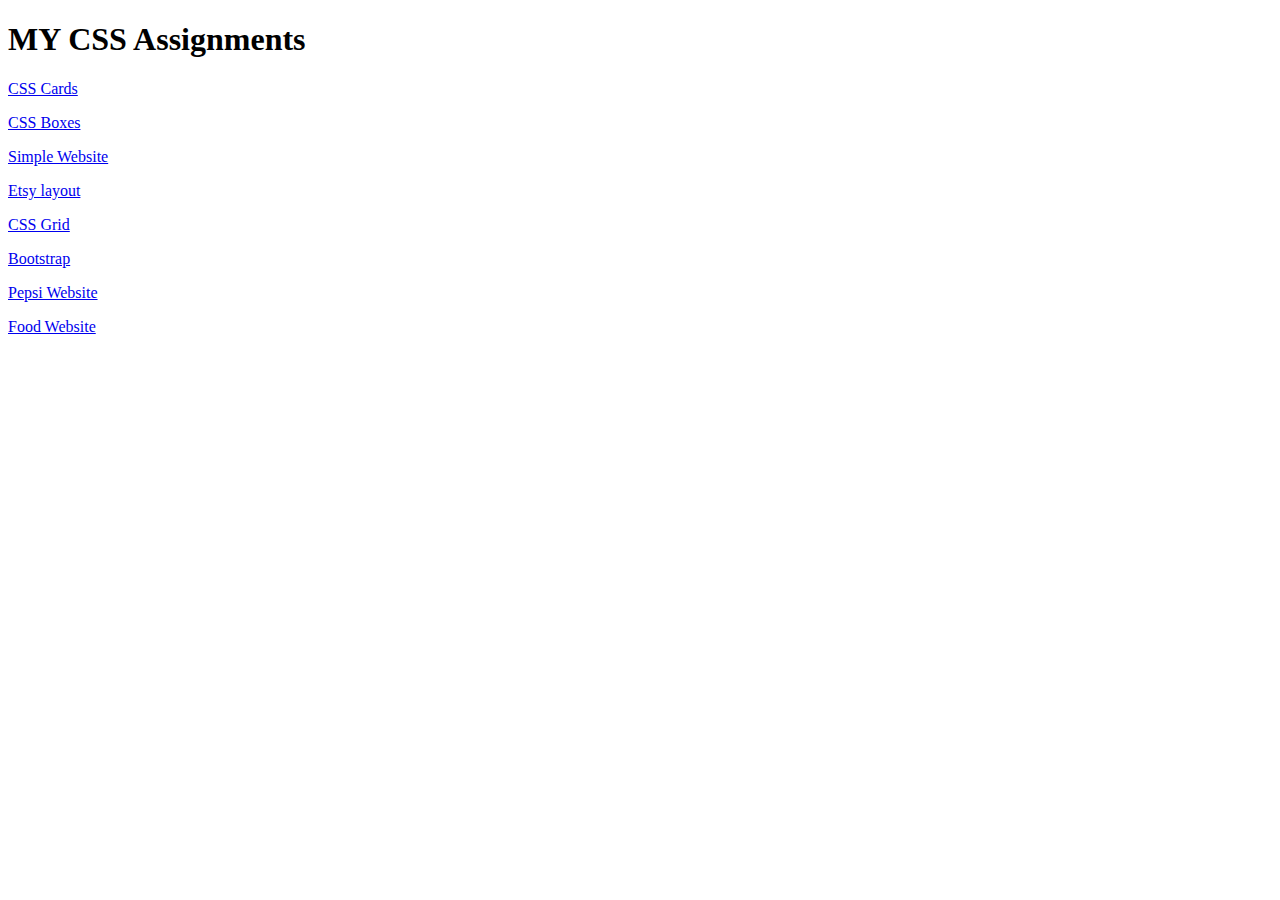
<file: index.html>
<!DOCTYPE html>
<html lang="en">
<head>
    <meta charset="UTF-8">
    <meta name="viewport" content="width=device-width, initial-scale=1.0">
    <title>Css Assignments</title>
</head>
<body>
    <h1>MY CSS Assignments</h1>

    <p><a href="Cards/index.html">CSS Cards</a></p>

    <p><a href="boxes/box.html">CSS Boxes</a></p>
    
    <p><a href="ECOMMERCE/web.html">Simple Website</a></p>
  
    <p><a href="Media Query/index.html">Etsy layout</a></p>
    
    <p><a href="CSS Grid/index.html">CSS Grid</a></p>
    
    <p><a href="Bootstrap/index.html">Bootstrap</a></p>
    
    <p><a href="pepsi/index.html">Pepsi Website</a></p>
    
    <p><a href="food website/index.html">Food Website</a></p>

</body>
</html>
</file>
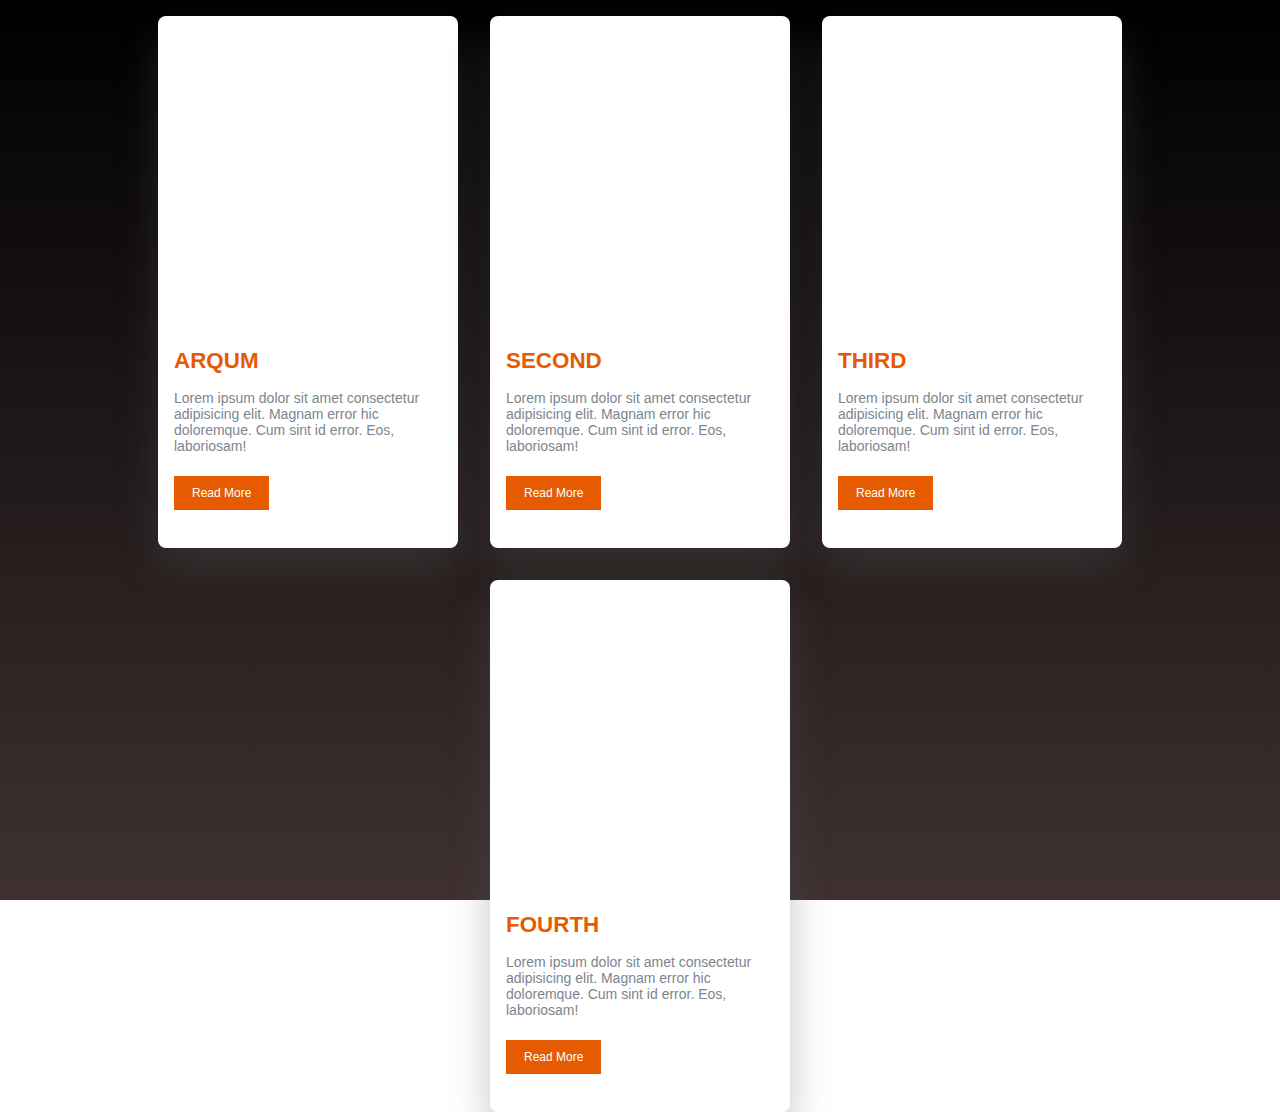
<file: Cards/index.html>
<html>

<head>
    <meta charset="UTF-8">
    <meta http-equiv="X-UA-Compatible" content="IE=edge">
    <meta name="viewport" content="width=device-width, initial-scale=1.0">
    <title>Blog card</title>
    <link rel="stylesheet" href="style.css">
</head>

<body>
    <div class="container">

        <div class="card-item">
            <div class="image image1"></div>
            <div class="content">
                <h1 class="title"> ARQUM </h1>
                <p>Lorem ipsum dolor sit amet consectetur adipisicing elit. Magnam error hic doloremque. Cum sint id
                    error. Eos, laboriosam!</p>
                <a href="#" target="_blank" class="button">Read More</a>
            </div>
        </div>

        <div class="card-item">
            <div class="image image2"></div>
            <div class="content">
                <h1 class="title"> SECOND</h1>
                <p>Lorem ipsum dolor sit amet consectetur adipisicing elit. Magnam error hic doloremque. Cum sint id
                    error. Eos, laboriosam!</p>
                <a href="#" target="_blank" class="button">Read More</a>
            </div>
        </div>

        <div class="card-item">
            <div class="image image3"></div>
            <div class="content">
                <h1 class="title"> THIRD</h1>
                <p>Lorem ipsum dolor sit amet consectetur adipisicing elit. Magnam error hic doloremque. Cum sint id
                    error. Eos, laboriosam!</p>
                <a href="#" target="_blank" class="button">Read More</a>
            </div>
        </div>

        <div class="card-item">
            <div class="image image4"></div>
            <div class="content">
                <h1 class="title"> FOURTH</h1>
                <p>Lorem ipsum dolor sit amet consectetur adipisicing elit. Magnam error hic doloremque. Cum sint id
                    error. Eos, laboriosam!</p>
                <a href="#" target="_blank" class="button">Read More</a>
            </div>
        </div>
    </div>

    </div>
    
</body>
</html>
</file>
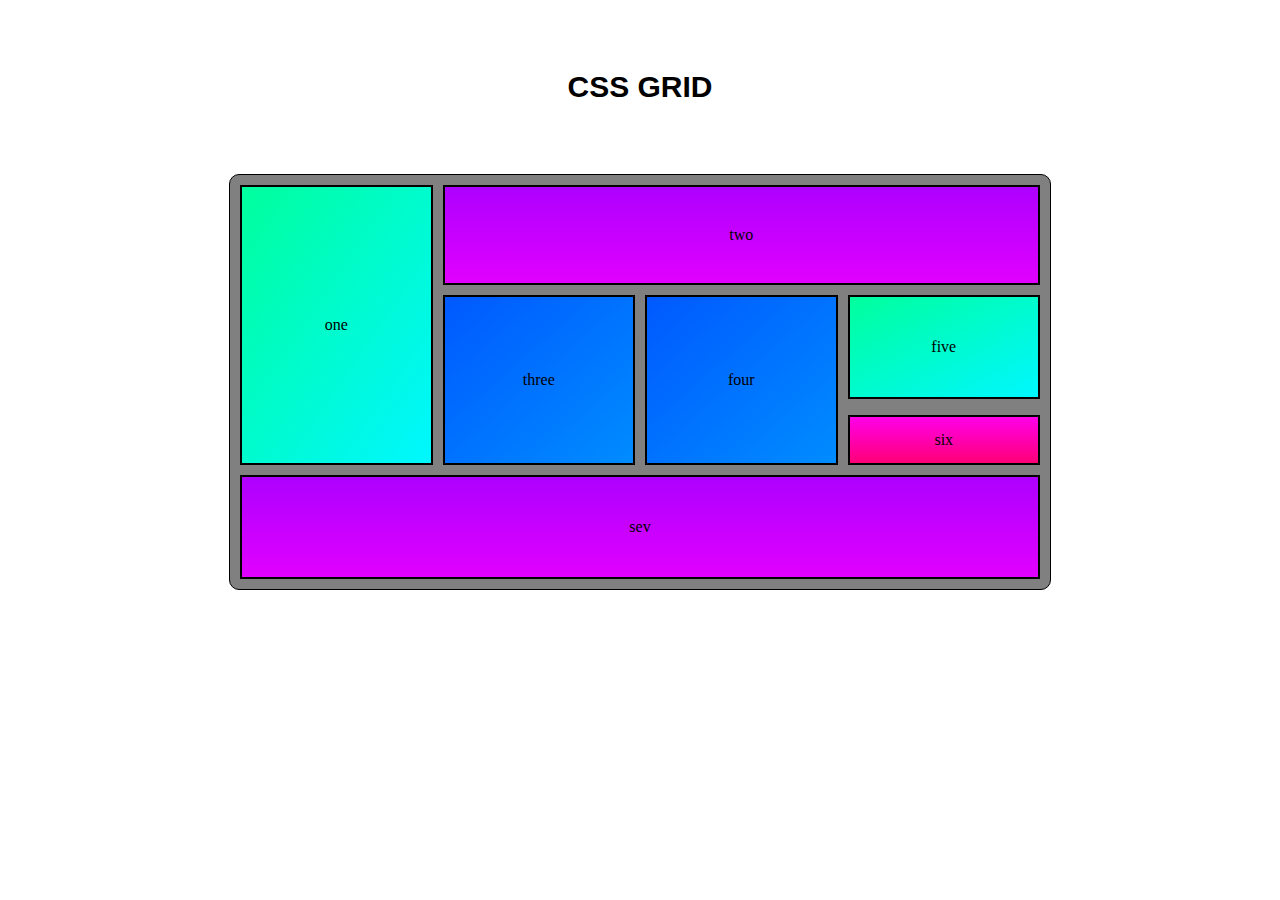
<file: CSS Grid/index.html>
<!DOCTYPE html>
<html lang="en">
<head>
    <meta charset="UTF-8">
    <meta name="viewport" content="width=device-width, initial-scale=1.0">
    <title>CSS Grid</title>
    <link rel="stylesheet" href="style.css">
</head>
<body>
    <h6>CSS GRID</h6>
    <div class="parent">
        <div class="one"><span>one</span></div>
        <div class="two"><span>two</span></div>
        <div class="three"><span>three</span></div>
        <div class="four"><span>four</span></div>
        <div class="five"><span>five</span></div>
        <div class="six"><span>six</span></div>
        <div class="sev"><span>sev</span></div>
        
    </div>
</body>
</html>
</file>
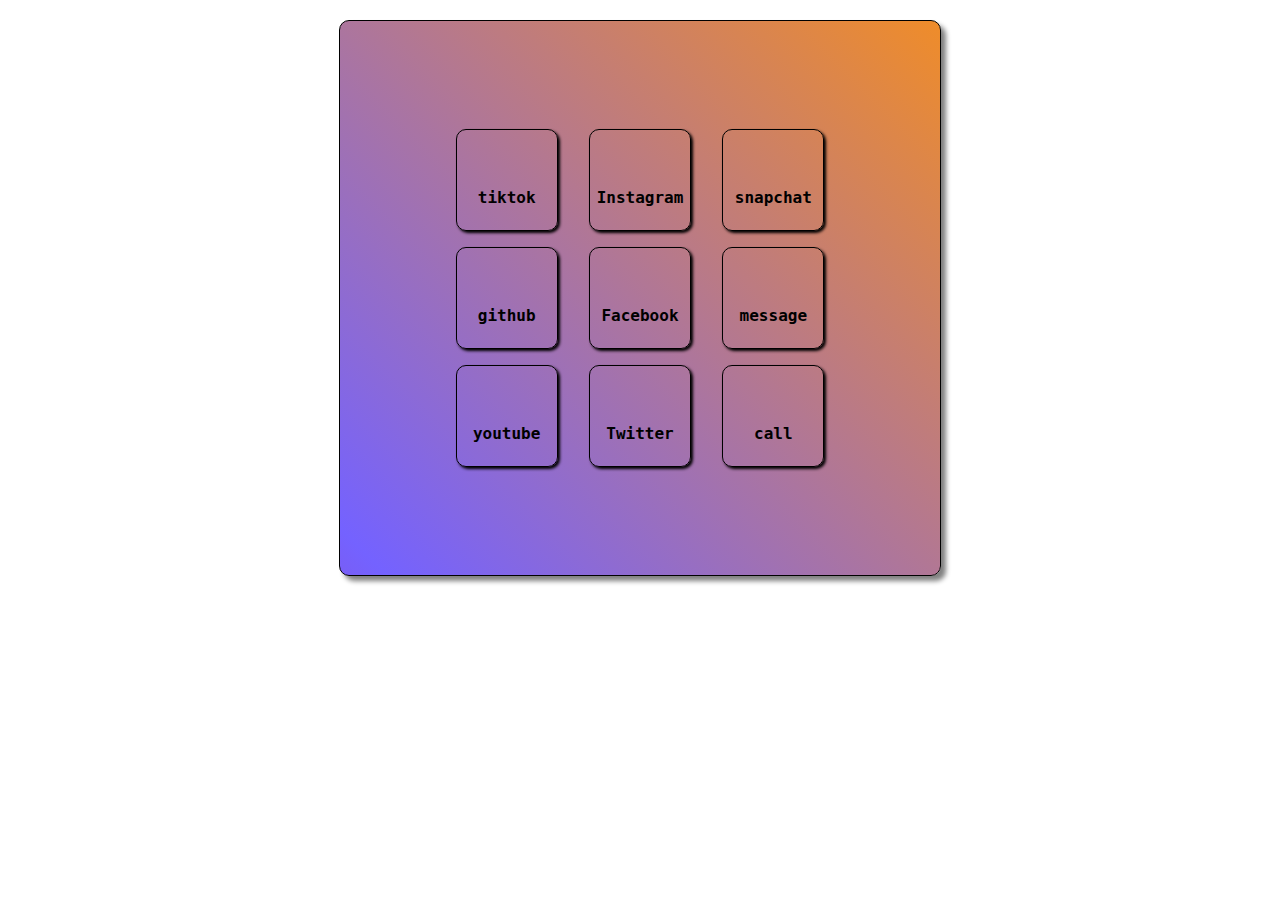
<file: boxes/box.html>
<!DOCTYPE html>
<html lang="en">
<head>
    <meta charset="UTF-8">
    <meta name="viewport" content="width=device-width, initial-scale=1.0">
    
    <title>Document</title>
    
    <link rel="stylesheet" href="https://cdnjs.cloudflare.com/ajax/libs/font-awesome/6.5.1/css/all.min.css" integrity="sha512-DTOQO9RWCH3ppGqcWaEA1BIZOC6xxalwEsw9c2QQeAIftl+Vegovlnee1c9QX4TctnWMn13TZye+giMm8e2LwA==" crossorigin="anonymous" referrerpolicy="no-referrer" />
    
    <link rel="stylesheet" href="style.css">


</head>
<body>

   <div class="bigbox">

      <div class="box1">

         <div class="tiktok" >
            <i class="fa-brands fa-tiktok"></i>
            <h4>tiktok</h4>  
         </div>

         <div class="github" >
            <i class="fa-brands fa-github"></i>
            <h4>github</h4>  
         </div>

         <div class="youtube" >
            <i class="fa-brands fa-youtube"></i>
            <h4>youtube</h4>  
         </div>

      </div>
    

      <div class="box2"> 

         <div class="Instagram" >
            <i class="fa-brands fa-instagram"></i>
            <h4>Instagram</h4>  
        </div>

         <div class="Facebook" >
            <i class="fa-brands fa-facebook"></i>
            <h4>Facebook</h4>  
         </div>
    
    
         <div class="Twitter" >
            <i class="fa-brands fa-twitter"></i>
            <h4>Twitter</h4>  
         </div>

      </div> 


      <div class="box3">

         <div class="snapchat" >
            <i class="fa-brands fa-snapchat"></i>
            <h4>snapchat</h4>  
         </div>
    
         <div class="message" >
            <i class="fa-solid fa-message"></i>
            <h4>message</h4>  
         </div>

         <div class="call" >
            <i class="fa-solid fa-phone"></i>
            <h4>call</h4>  
         </div>

      </div>

   </div>
    
    
</body>
</html>
</file>
<file: Cards/style.css>
* {
    margin: 0;
    padding: 0;
    box-sizing: border-box;
    font-family: sans-serif;
}

.container {
    height: 100vh;
    width: 100%;
    display: flex;
    flex-wrap: wrap;
    align-items: center;
    justify-content: center;
    background-image:linear-gradient( rgb(0, 0, 0), rgb(63, 49, 49))
}

.card-item {
    width: 300px;
    margin: 1rem;
    position: relative;
    border-radius: 8px;
    background: white;
    padding-bottom: 2rem;
    transition: all 0.3s ease;
    box-shadow: 0 20px 40px rgba(87, 84, 84, 0.328);
}

.card-item:hover {
    transform: rotate(1deg);
    box-shadow: 0 20px 40px rgba(16, 14, 14, 0.5);
}

.image {
    width: 300px;
    height: 200px;
    border-radius: 8px;
    position: relative;
    transition: all 0.5s;
    background-size: cover;
    background-position: center center;
}

.image1 {
    background-image: url('https://i.pinimg.com/564x/bf/c5/44/bfc5444e4a21bd37fe3594503ce658ac.jpg');
    height: 300px;
    width: 300px;
}

.image2 {
    background-image: url('https://i.pinimg.com/564x/2d/6e/88/2d6e88cf8acfd108bb94c609b14999c6.jpg');
    height: 300px;
    width: 300px;
}

.image3 {
    background-image: url('https://i.pinimg.com/564x/41/fc/5a/41fc5aa1ee9151eb4cc77c5a6698d42f.jpg');
    height: 300px;
    width: 300px;
}

.image4 {
    background-image: url('https://i.pinimg.com/564x/3e/23/be/3e23be4a721507679809c8d4a170c4a9.jpg');
    height: 300px;
    width: 300px;
}

.content {
    padding: 1rem;
}

.title {
    margin: 1rem 0;
    color: #e65b00;
    font-size: 1.4rem;
}

p {
    font-size: 14px;
    margin-bottom: 2rem;
    font-family: sans-serif;
    color: rgb(124, 133, 141);
}

.button {
    color: white;
    font-size: 12px;
    text-align: center;
    padding: 10px 18px;
    text-decoration: none;
    background-color: #e65b00;
}
</file>
<file: CSS Grid/style.css>
body{
    margin: 0%;
    padding: 0%;
}

h6{
   text-align: center;  
   font-size: 30px;
   font-family: 'Protest Riot', sans-serif; 
}

.parent{
    width: 800px;
    border: 1px solid black;
    margin: 0% auto;
    justify-content: center;
    display: grid;
    grid-template-columns: repeat(4, 1fr);
    grid-template-rows: repeat(2, minmax(0px, 100px));
    gap: 10px;
    padding: 10px;
    background-color: gray;
    border-radius: 10px;
}

.parent > div{
    
    border: 2px solid black;
    text-align: center;
    display: flex;
    justify-content: center;
    align-items: center;
}

.one{
    grid-row-start: 1;
    grid-row-end: 10;color: black;
    background-image: linear-gradient( to bottom right, rgb(0, 255, 157), rgb(0, 247, 255) ) ;
}

.two{
    grid-column-start: 2;
    grid-column-end: 5;
    background-image: linear-gradient( rgb(174, 0, 255), rgb(225, 0, 255));
}

.three{
    grid-row-start: 2;
    grid-row-end: 10;
    background-image: linear-gradient(  to bottom right, rgb(0, 89, 255), rgb(0, 140, 255));
}

.four{
    grid-row-start: 2;
    grid-row-end: 10;
    background-image: linear-gradient(  to bottom right, rgb(0, 89, 255), rgb(0, 140, 255));
}

.five{
    grid-row-start: 2;
    grid-row-end: 2;
    height: 100px;
    background-image: linear-gradient( to bottom right, rgb(0, 255, 157), rgb(0, 247, 255) ) ;
}

.six{
    grid-row-start: 4;
    grid-row-end: 10;
    background-image: linear-gradient( rgb(255, 0, 234), rgb(255, 0, 119));
}

.sev{
    grid-column-start: 1;
    grid-column-end: 5;
    height: 100px;
    background-image: linear-gradient( rgb(174, 0, 255), rgb(225, 0, 255));
}


@media (max-width:900px){
    .parent{
        grid-template-columns: repeat(4, 1fr);
        grid-template-rows: repeat(2, minmax(0px, 100px));
        width: 500px;
    }
}

@media (max-width:400px){
    .parent{ width: 300px;
    border: 1px solid black;
    margin: 0% auto;
    justify-content: center;
    display: grid;
    grid-template-columns: repeat(4, 1fr);
    grid-template-rows: repeat(2, minmax(0px, 100px));
    gap: 10px;
    padding: 10px;
    background-color: gray;
    border-radius: 10px;}
}
</file>
<file: boxes/style.css>
div.box1{
    text-align: center;
    
}
div.tiktok{
    border: 1px solid black;
    border-radius: 10px;
    font-size: 16px;
    font-family: monospace;
    height: 100px;
    width: 100px;
    box-shadow: 2px 2px 3px black;
    margin: 8px;
     display: inline-block;
     transition: 0.3s;
     cursor :pointer;
     
}
i{
    font-size: 50px;
    margin: 13px;
    
}
h4{
    margin: 0%;
}
div.github{  
    border: 1px solid black;
    border-radius: 10px;
    font-size: 16px;
    font-family: monospace;
    height: 100px;
    width: 100px;
    box-shadow: 2px 2px 3px black;
    margin: 8px;
    display: inline-block;
}
div.youtube{    
    border: 1px solid black;
    border-radius: 10px;
    font-size: 16px;
    font-family: monospace;
    height: 100px;
    width: 100px;
    box-shadow: 2px 2px 3px black;
    margin: 8px;
    display: inline-block;
}
div.box2{
    text-align: center;
}
div.Instagram{
    
    border: 1px solid black;
    border-radius: 10px;
    font-size: 16px;
    font-family: monospace;
    height: 100px;
    width: 100px;
    box-shadow: 2px 2px 3px black;
    margin: 8px;
    display: inline-block;

}
div.Facebook{    
    border: 1px solid black;
    border-radius: 10px;
    font-size: 16px;
    font-family: monospace;
    height: 100px;
    width: 100px;
    box-shadow: 2px 2px 3px black;
    margin: 8px;
    display: inline-block;
}
div.Twitter{
    
    border: 1px solid black;
    border-radius: 10px;
    font-size: 16px;
    font-family: monospace;
    height: 100px;
    width: 100px;
    box-shadow: 2px 2px 3px black;
    margin: 8px;
    display: inline-block;

}
div.box3{
    text-align: center;
}
div.snapchat{
    
    border: 1px solid black;
    border-radius: 10px;
    font-size: 16px;
    font-family: monospace;
    height: 100px;
    width: 100px;
    box-shadow: 2px 2px 3px black;
    margin: 8px;
    display: inline-block;

}
div.message{
    
    border: 1px solid black;
    border-radius: 10px;
    font-size: 16px;
    font-family: monospace;
    height: 100px;
    width: 100px;
    box-shadow: 2px 2px 3px black;
    margin: 8px;
    display: inline-block;

}
div.call{
    
    border: 1px solid black;
    border-radius: 10px;
    font-size: 16px;
    font-family: monospace;
    height: 100px;
    width: 100px;
    box-shadow: 2px 2px 3px black;
    margin: 8px;
    display: inline-block;

}

div.bigbox{
    background: linear-gradient(45deg, #d2001a, #7462ff, #f48e21, #23d5ab);
     background-size: 300% 300%;
     animation: color 12s ease-in-out infinite;
    /* background-image: linear-gradient(to bottom right,rgb(160, 159, 159),black); */
    border: 1px solid black;
    box-shadow: 5px 5px 5px gray;
    width: 400px;
    margin: 20px auto;
    padding: 100px;
    border-radius: 10px;
    display: flex;
    
}
@keyframes color{
    0%{
        background-position: 0 50%;
    }
    50%{
        background-position: 100% 50%;
    }
    100%{
        background-position: 0 50%;
    }
}
</file>
